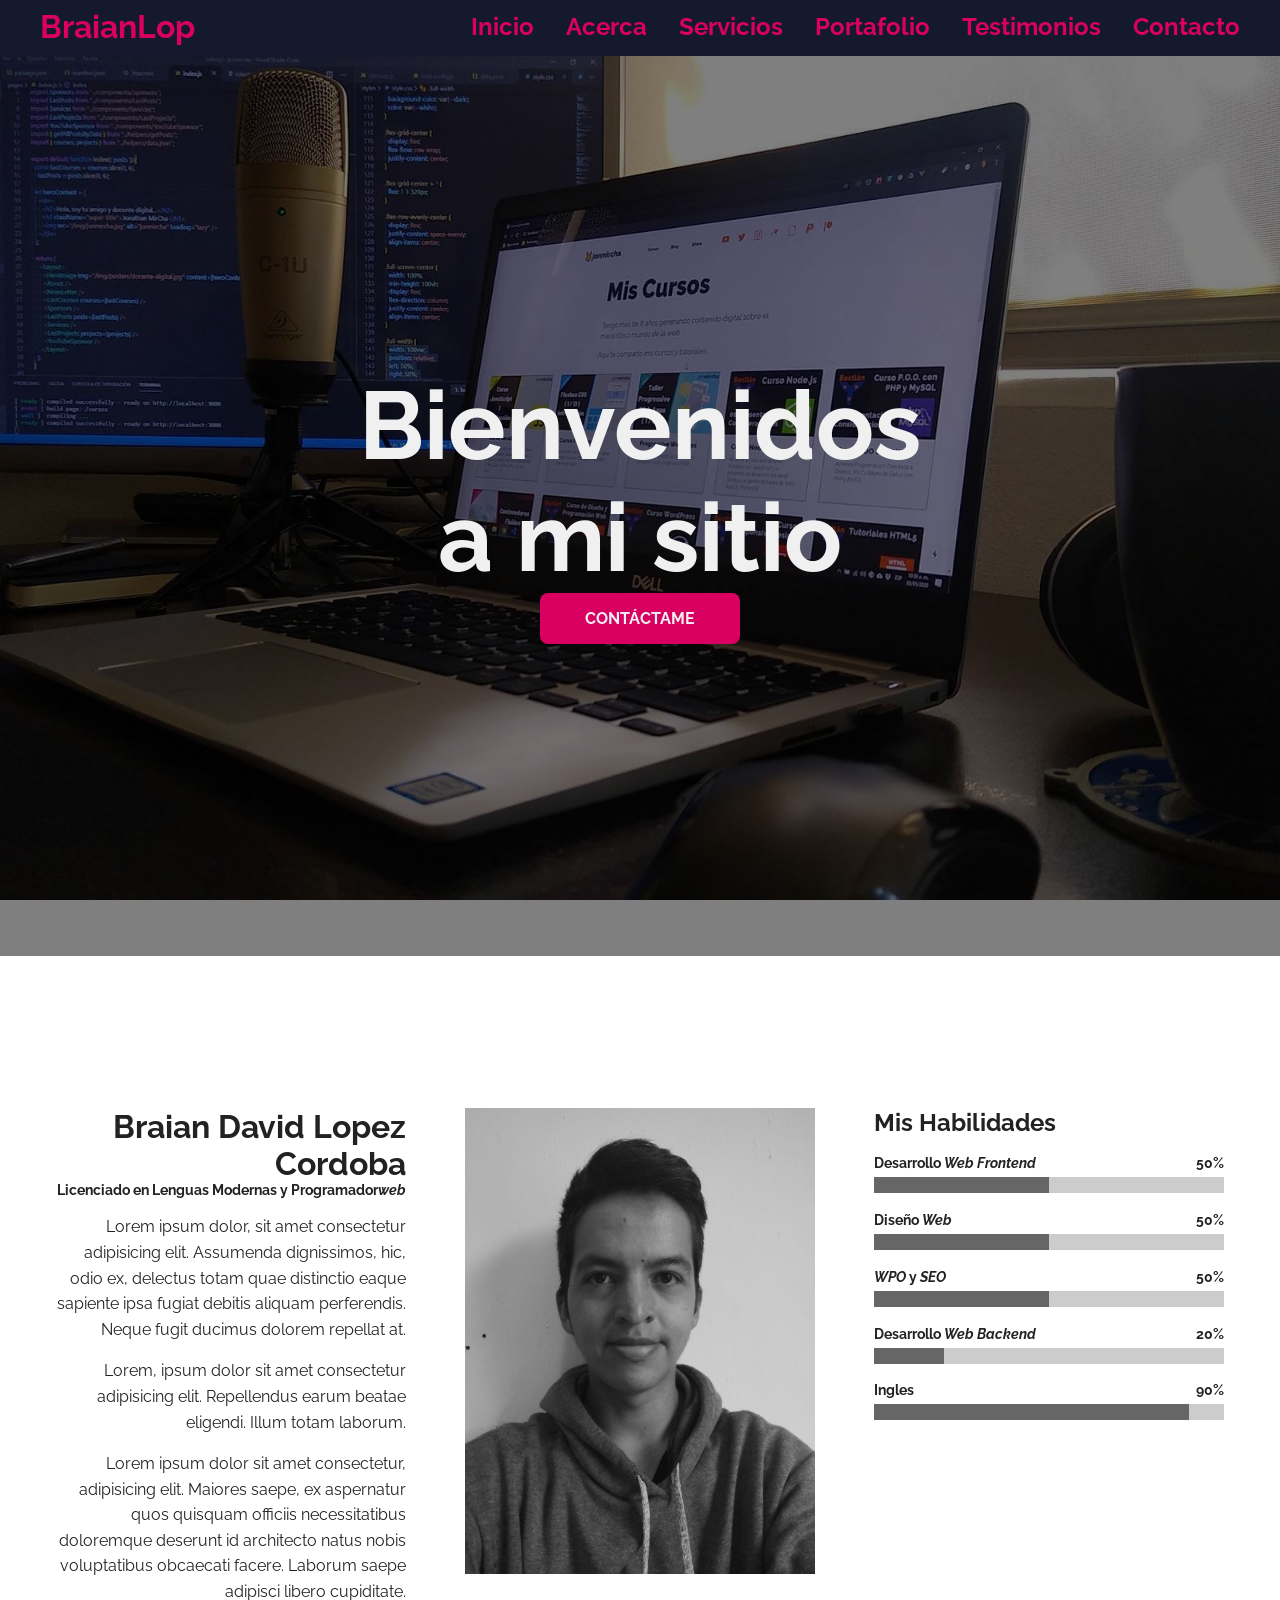
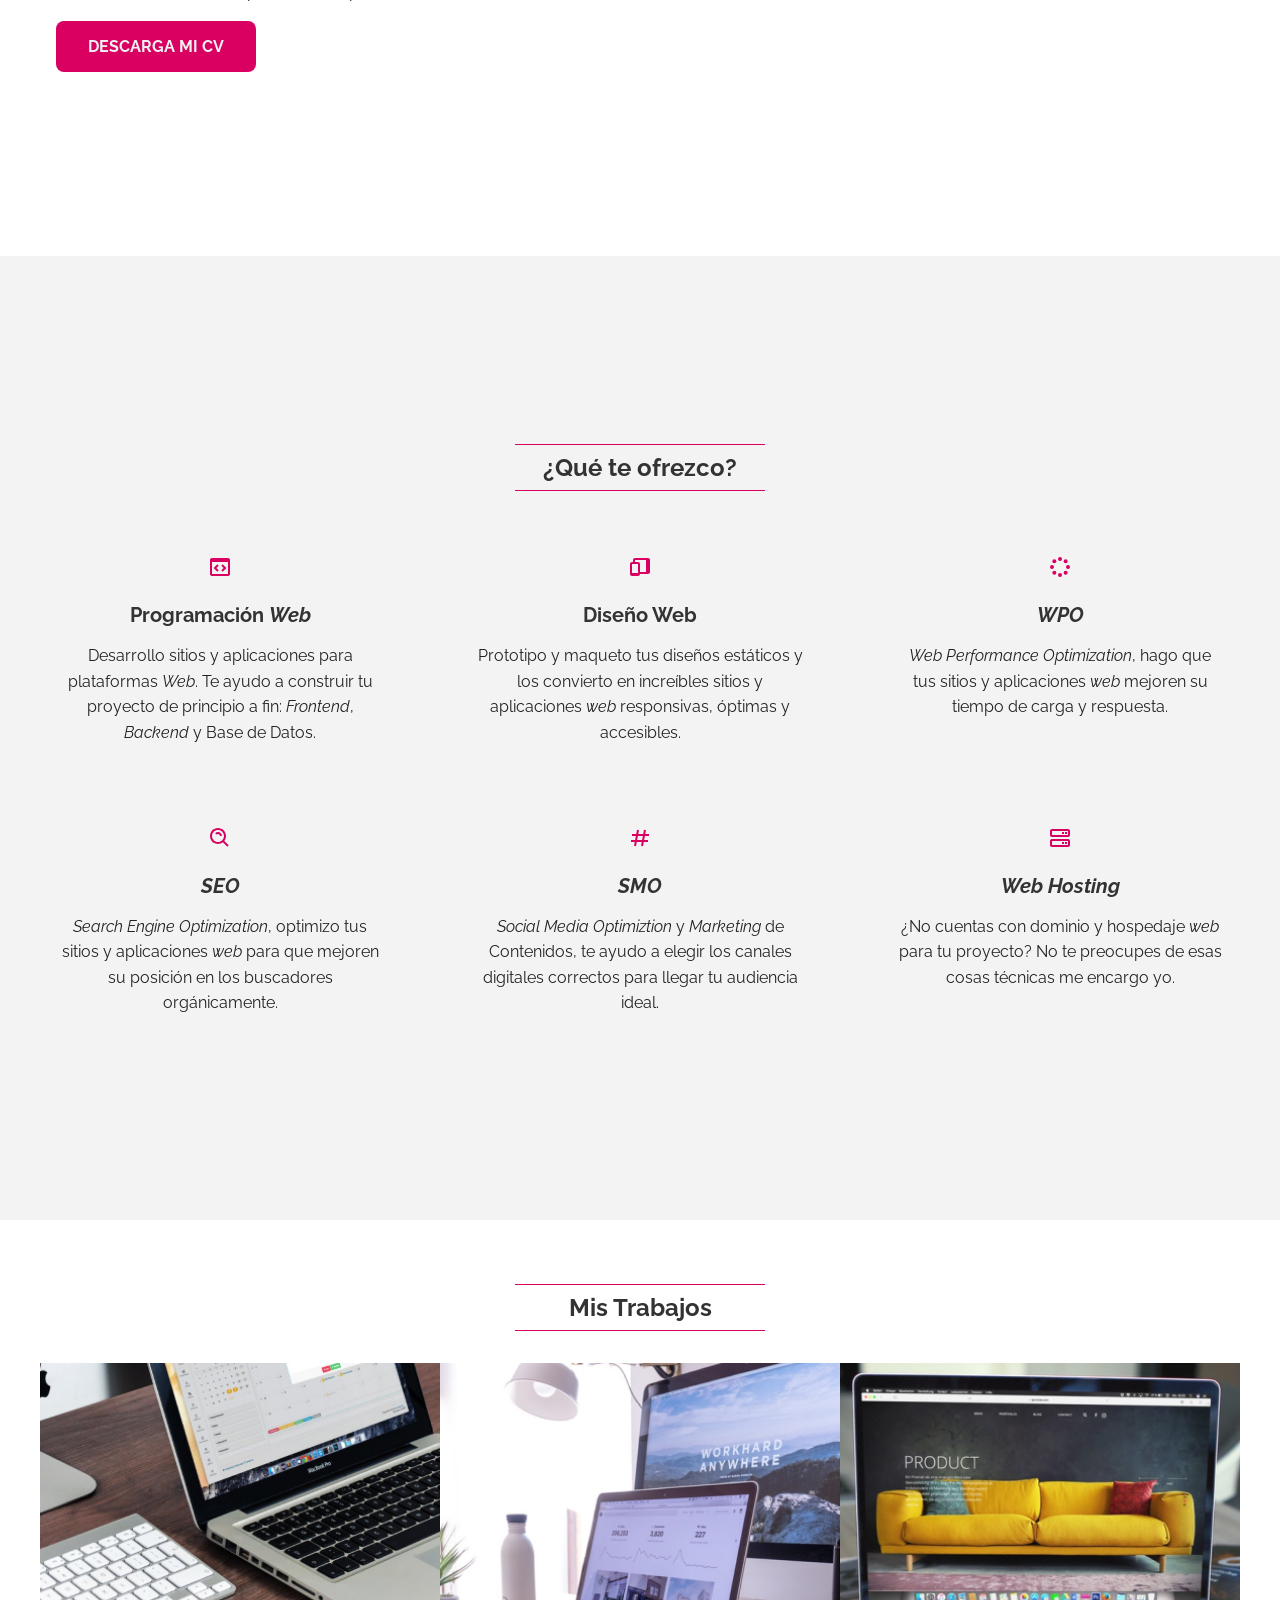
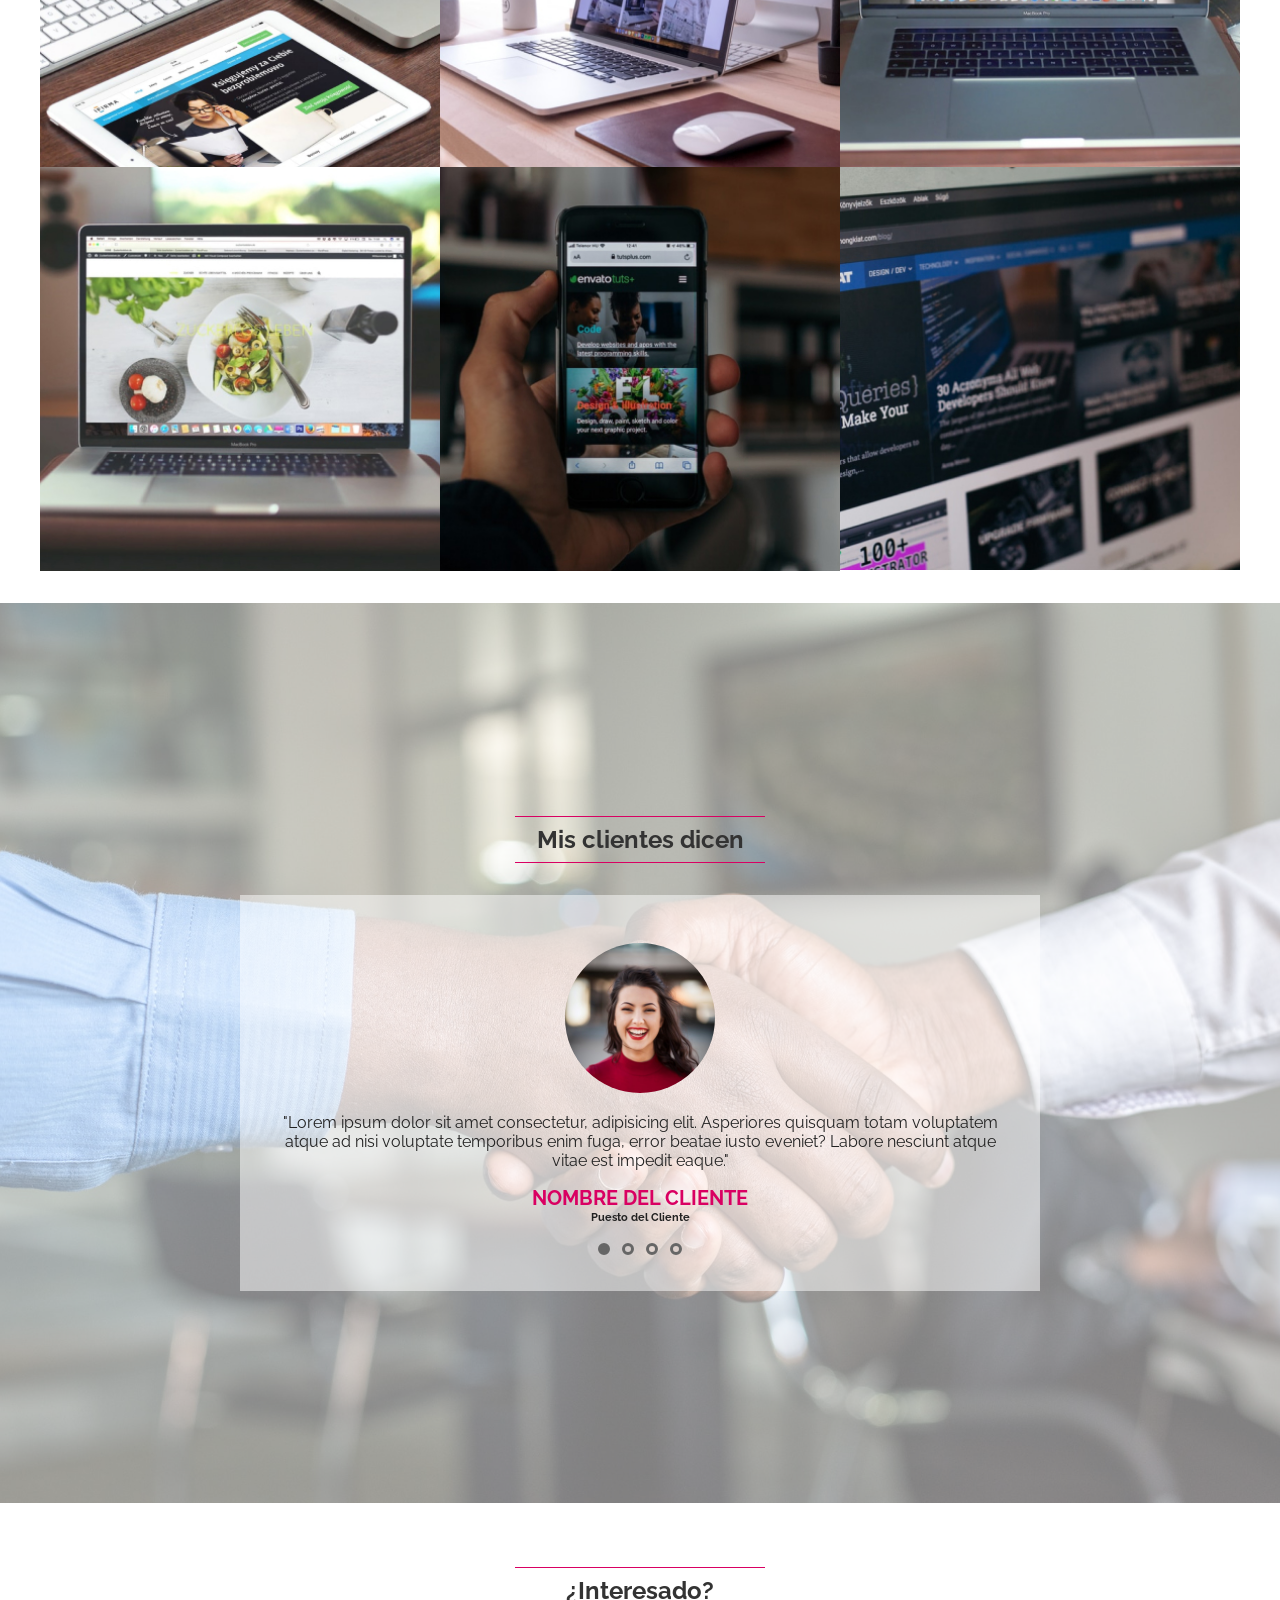
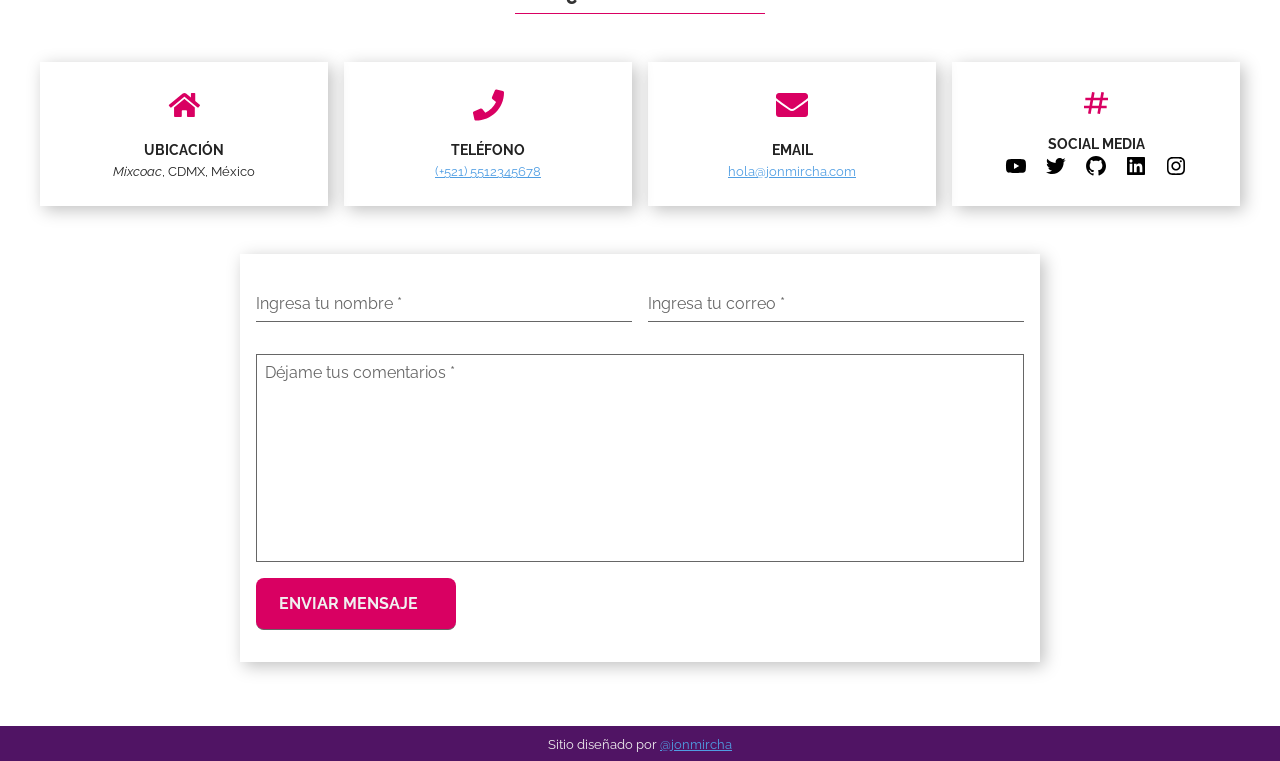
<file: taller-maquetacion/index.html>
<!DOCTYPE html>
<html lang="es">
	<head>
		<meta charset="UTF-8" />
		<meta name="viewport" content="width=device-width, initial-scale=1.0" />
		<link rel="preconnect" href="https://fonts.gstatic.com" />
		<link
			href="https://fonts.googleapis.com/css2?family=Raleway:wght@400;700&display=swap"
			rel="stylesheet" />
		<link rel="stylesheet" href="./style/styles.css" />

		<!-- meta tags -->
		<!-- son para que al compartir el link de la pagina en alguna red social, le pre-visualizacion tenga la informacion correcta -->
		<title>Portafolio CV - Braian Lopez</title> <!-- Titulo que estara en la previsualizacion. cada archivo html debe tener su propio titulo -->
		<meta name="description" content="Hola, bienvenido a mi portafolio profesional. Soy Braian Lopez y soy Tecnico en Programacion para analisis de datos y desarrolador web." /> <!-- Descripcion sobre la pagina que estara en la previsualizacion. cada archivo html debe tener su propia descripcion --> 
		<link rel="favicon" href="https://polariz625.github.io/yt-taller-maquetacion/taller-maquetacion/assets/favicon.png"> <!-- icono que estara en el browser al entrar a la pagina web. la ruta de este icono debe ser relativa (no en el computador sino en la web) -->
		<link rel="apple-touch-icon" href="https://polariz625.github.io/yt-taller-maquetacion/taller-maquetacion/assets/favicon.png"> <!-- mismo favicon -->
		<meta name="theme-color" content="#d90062"> <!-- color de la barra de navegacion solo en dispositivos moviles -->

		<!-- el atributo "name" es solo para las tarjetas de twitter -->
		<meta name="twitter:card" content="summary">
		<meta name="twitter:title" content="Portafolio CV - Braian Lopez">
		<meta name="twitter:image" content="polariz625.github.io/yt-taller-maquetacion/taller-maquetacion/assets/hero-image-home.jpg"> <!-- igual que con el favicon, esta ruta debe ser relativa -->
		<meta name="twitter:url" content="https://polariz625.github.io/yt-taller-maquetacion/taller-maquetacion/"> <!-- url original de la pagina. cada archivo html debe tener su propia url. -->
		<meta name="twitter:description" content="Hola, bienvenido a mi portafolio profesional. Soy Braian Lopez y soy Tecnico en Programacion para analisis de datos y desarrolador web."> 

		<!-- el atributo "property" es solo para el resto de redes sociales -->
		<meta property="og:type" content="website">
		<meta property="og:title" content="Portafolio CV - Braian Lopez">
		<meta property="og:image" content="https://polariz625.github.io/yt-taller-maquetacion/taller-maquetacion/assets/hero-image-home.jpg">
		<meta property="og:url" content="https://polariz625.github.io/yt-taller-maquetacion/taller-maquetacion/">
		<meta property="og:description" content="Hola, bienvenido a mi portafolio profesional. Soy Braian Lopez y soy Tecnico en Programacion para analisis de datos y desarrolador web.">

		<link rel="canonical" href="https://polariz625.github.io/yt-taller-maquetacion/taller-maquetacion/"> <!-- url original de la pagina. cada archivo html debe tener su propia url. -->

	</head>

	<body>
		<header class="header">
			<section class="container">
				<div class="logo">
					<a href="index.html">BraianLop</a>
				</div>
				<button class="menu-btn">
					<svg
						xmlns="http://www.w3.org/2000/svg"
						width="24"
						height="24"
						viewBox="0 0 24 24">
						<path d="M4 6H20V8H4zM4 11H20V13H4zM4 16H20V18H4z" />
					</svg>
					<svg
						class="none"
						xmlns="http://www.w3.org/2000/svg"
						width="24"
						height="24"
						viewBox="0 0 24 24">
						<path
							d="M16.192 6.344L11.949 10.586 7.707 6.344 6.293 7.758 10.535 12 6.293 16.242 7.707 17.656 11.949 13.414 16.192 17.656 17.606 16.242 13.364 12 17.606 7.758z" />
					</svg>
				</button>
				<nav class="menu">
					<a href="#inicio">Inicio</a>
					<a href="#acerca">Acerca</a>
					<a href="#servicios">Servicios</a>
					<a href="#portafolio">Portafolio</a>
					<a href="#testimonios">Testimonios</a>
					<a href="#contacto">Contacto</a>
				</nav>
			</section>
		</header>
		<section id="inicio" class="home">
			<article
				class="hero-image"
				style="
					--hero-image: url('../assets/hero-image-home.jpg');
					--attachment: fixed;
				">
				<aside
					class="hero-image-opacity"
					style="--hero-opacity-color: var(--black-alpha-color)">
					<div class="hero-image-content">
						<h2
							class="hero-image-title"
							style="--hero-text-color: var(--white-color)">
							Bienvenidos<br />a mi sitio
						</h2>
						<a href="#contacto" class="btn">CONTÁCTAME</a>
					</div>
				</aside>
			</article>
		</section>
		<section id="acerca" class="about section container full-lg-screen">
			<article class="text-lg-right">
				<aside class="text-center text-lg-right">
					<h1>Braian David Lopez Cordoba</h1>
					<h5>Licenciado en Lenguas Modernas y Programador<i>web</i></h5>
				</aside>
				<p>
					Lorem ipsum dolor, sit amet consectetur adipisicing elit. Assumenda
					dignissimos, hic, odio ex, delectus totam quae distinctio eaque
					sapiente ipsa fugiat debitis aliquam perferendis. Neque fugit ducimus
					dolorem repellat at.
				</p>
				<p>
					Lorem, ipsum dolor sit amet consectetur adipisicing elit. Repellendus
					earum beatae eligendi. Illum totam laborum.
				</p>
				<p>
					Lorem ipsum dolor sit amet consectetur, adipisicing elit. Maiores
					saepe, ex aspernatur quos quisquam officiis necessitatibus doloremque
					deserunt id architecto natus nobis voluptatibus obcaecati facere.
					Laborum saepe adipisci libero cupiditate.
				</p>
				<div class="text-center text-lg-left">
					<a
						class="btn"
						href="./assets/HOJA DE VIDA222.pdf"
						target="_blank"
						rel="noopener"
						>DESCARGA MI CV</a
					>
				</div>
			</article>
			<article>
				<img
					class="gray-scale"
					src="./assets/foto-perfil.jpeg"
					alt="imagen foto de perfil Braian Lopez" />
			</article>
			<article>
				<h2 class="text-center text-lg-left">Mis Habilidades</h2>
				<div class="progress">
					<p>
						<b>Desarrollo <i>Web Frontend</i></b>
						<b>50%</b>
					</p>
					<progress value="50" min="0" max="100"></progress>
				</div>
				<div class="progress">
					<p>
						<b>Diseño <i>Web</i></b>
						<b>50%</b>
					</p>
					<progress value="50" min="0" max="100"></progress>
				</div>
				<div class="progress">
					<p>
						<b><i>WPO</i> y <i>SEO</i></b>
						<b>50%</b>
					</p>
					<progress value="50" min="0" max="100"></progress>
				</div>
				<div class="progress">
					<p>
						<b>Desarrollo <i>Web Backend</i></b>
						<b>20%</b>
					</p>
					<progress value="20" min="0" max="100"></progress>
				</div>
				<div class="progress">
					<p>
						<b>Ingles</b>
						<b>90%</b>
					</p>
					<progress value="90" min="0" max="100"></progress>
				</div>
			</article>
		</section>
		<section id="servicios" class="services section bg-gray-light">
			<div class="container full-lg-screen">
				<h2 class="section-title">¿Qué te ofrezco?</h2>
				<article class="service-card">
					<svg
						xmlns="http://www.w3.org/2000/svg"
						width="24"
						height="24"
						viewBox="0 0 24 24">
						<path
							d="M20,3H4C2.897,3,2,3.897,2,5v14c0,1.103,0.897,2,2,2h16c1.103,0,2-0.897,2-2V5C22,3.897,21.103,3,20,3z M4,19V7h16 l0.002,12H4z" />
						<path
							d="M9.293 9.293L5.586 13 9.293 16.707 10.707 15.293 8.414 13 10.707 10.707zM14.707 9.293L13.293 10.707 15.586 13 13.293 15.293 14.707 16.707 18.414 13z" />
					</svg>
					<h3>Programación <i>Web</i></h3>
					<p>
						Desarrollo sitios y aplicaciones para plataformas <i>Web</i>. Te
						ayudo a construir tu proyecto de principio a fin: <i>Frontend</i>,
						<i>Backend</i> y Base de Datos.
					</p>
				</article>
				<article class="service-card">
					<svg
						xmlns="http://www.w3.org/2000/svg"
						width="24"
						height="24"
						viewBox="0 0 24 24">
						<path
							d="M20,3H7C5.897,3,5,3.897,5,5v2H4C2.897,7,2,7.897,2,9v10c0,1.103,0.897,2,2,2h6c1.103,0,2-0.897,2-2h8c1.103,0,2-0.897,2-2 V5C22,3.897,21.103,3,20,3z M6,9h4l-0.003,9H4V9H6z M12,17V9c0-1.103-0.897-2-2-2H7V5h11v12H12z" />
					</svg>
					<h3>Diseño Web</h3>
					<p>
						Prototipo y maqueto tus diseños estáticos y los convierto en
						increíbles sitios y aplicaciones <i>web</i>
						responsivas, óptimas y accesibles.
					</p>
				</article>
				<article class="service-card">
					<svg
						xmlns="http://www.w3.org/2000/svg"
						width="24"
						height="24"
						viewBox="0 0 24 24">
						<circle cx="12" cy="20" r="2" />
						<circle cx="12" cy="4" r="2" />
						<circle cx="6.343" cy="17.657" r="2" />
						<circle cx="17.657" cy="6.343" r="2" />
						<circle cx="4" cy="12" r="2.001" />
						<circle cx="20" cy="12" r="2" />
						<circle cx="6.343" cy="6.344" r="2" />
						<circle cx="17.657" cy="17.658" r="2" />
					</svg>
					<h3><i>WPO</i></h3>
					<p>
						<i>Web Performance Optimization</i>, hago que tus sitios y
						aplicaciones <i>web</i> mejoren su tiempo de carga y respuesta.
					</p>
				</article>
				<article class="service-card">
					<svg
						xmlns="http://www.w3.org/2000/svg"
						width="24"
						height="24"
						viewBox="0 0 24 24">
						<path
							d="M10,18c1.846,0,3.543-0.635,4.897-1.688l4.396,4.396l1.414-1.414l-4.396-4.396C17.365,13.543,18,11.846,18,10 c0-4.411-3.589-8-8-8s-8,3.589-8,8S5.589,18,10,18z M10,4c3.309,0,6,2.691,6,6s-2.691,6-6,6s-6-2.691-6-6S6.691,4,10,4z" />
						<path
							d="M11.412,8.586C11.791,8.966,12,9.468,12,10h2c0-1.065-0.416-2.069-1.174-2.828c-1.514-1.512-4.139-1.512-5.652,0 l1.412,1.416C9.346,7.83,10.656,7.832,11.412,8.586z" />
					</svg>
					<h3><i>SEO</i></h3>
					<p>
						<i>Search Engine Optimization</i>, optimizo tus sitios y
						aplicaciones <i>web</i> para que mejoren su posición en los
						buscadores orgánicamente.
					</p>
				</article>
				<article class="service-card">
					<svg
						xmlns="http://www.w3.org/2000/svg"
						width="24"
						height="24"
						viewBox="0 0 24 24">
						<path
							d="M16.018,3.815L15.232,8h-4.966l0.716-3.815L9.018,3.815L8.232,8H4v2h3.857l-0.751,4H3v2h3.731l-0.714,3.805l1.965,0.369 L8.766,16h4.966l-0.714,3.805l1.965,0.369L15.766,16H20v-2h-3.859l0.751-4H21V8h-3.733l0.716-3.815L16.018,3.815z M14.106,14H9.141 l0.751-4h4.966L14.106,14z" />
					</svg>
					<h3><i>SMO</i></h3>
					<p>
						<i>Social Media Optimiztion</i> y <i>Marketing</i> de Contenidos, te
						ayudo a elegir los canales digitales correctos para llegar tu
						audiencia ideal.
					</p>
				</article>
				<article class="service-card">
					<svg
						xmlns="http://www.w3.org/2000/svg"
						width="24"
						height="24"
						viewBox="0 0 24 24">
						<path
							fill="none"
							d="M4 15v4h16.002L20 15H4zM16 18h-2v-2h2V18zM19 18h-2v-2h2V18zM4 5v4h16.002L20 5H4zM16 8h-2V6h2V8zM19 8h-2V6h2V8z" />
						<path
							d="M20 3H4C2.897 3 2 3.897 2 5v4c0 1.103.897 2 2 2h16c1.103 0 2-.897 2-2V5C22 3.897 21.103 3 20 3zM4 9V5h16l.002 4H4zM20 13H4c-1.103 0-2 .897-2 2v4c0 1.103.897 2 2 2h16c1.103 0 2-.897 2-2v-4C22 13.897 21.103 13 20 13zM4 19v-4h16l.002 4H4z" />
						<path
							d="M17 6H19V8H17zM14 6H16V8H14zM17 16H19V18H17zM14 16H16V18H14z" />
					</svg>
					<h3><i>Web Hosting</i></h3>
					<p>
						¿No cuentas con dominio y hospedaje <i>web</i> para tu proyecto? No
						te preocupes de esas cosas técnicas me encargo yo.
					</p>
				</article>
			</div>
		</section>
		<section id="portafolio" class="portfolio section">
			<div class="container">
				<h2 class="section-title">Mis Trabajos</h2>
				<a href="#trabajo-1" class="portfolio-card">
					<img src="assets/portfolio-1.jpg" alt="Trabajo 1" />
					<aside class="portfolio-card-info">
						<div>
							<h3>Proyecto 1</h3>
							<p>
								Lorem ipsum dolor sit amet consectetur adipisicing elit. Sunt
								quibusdam modi dolore, ab unde labore totam repudiandae omnis
								quam nesciunt eveniet, sequi ipsam ad culpa voluptatibus
								delectus ex voluptas provident?
							</p>
						</div>
					</aside>
				</a>
				<a href="#trabajo-2" class="portfolio-card">
					<img src="assets/portfolio-2.jpg" alt="Trabajo 2" />
					<aside class="portfolio-card-info">
						<div>
							<h3>Proyecto 2</h3>
							<p>
								Lorem ipsum dolor sit amet consectetur adipisicing elit.
								Accusantium deserunt repellat quod cupiditate fugiat impedit vel
								mollitia eligendi, cumque ipsum nemo repellendus vero asperiores
								earum non similique numquam recusandae totam?
							</p>
						</div>
					</aside>
				</a>
				<a href="#trabajo-3" class="portfolio-card">
					<img src="assets/portfolio-3.jpg" alt="Trabajo 3" />
					<aside class="portfolio-card-info">
						<div>
							<h3>Proyecto 3</h3>
							<p>
								Lorem ipsum dolor sit amet consectetur adipisicing elit.
								Accusantium deserunt repellat quod cupiditate fugiat impedit vel
								mollitia eligendi, cumque ipsum nemo repellendus vero asperiores
								earum non similique numquam recusandae totam?
							</p>
						</div>
					</aside>
				</a>
				<a href="#trabajo-4" class="portfolio-card">
					<img src="assets/portfolio-4.jpg" alt="Trabajo 4" />
					<aside class="portfolio-card-info">
						<div>
							<h3>Proyecto 4</h3>
							<p>
								Lorem ipsum dolor sit amet consectetur adipisicing elit.
								Accusantium deserunt repellat quod cupiditate fugiat impedit vel
								mollitia eligendi, cumque ipsum nemo repellendus vero asperiores
								earum non similique numquam recusandae totam?
							</p>
						</div>
					</aside>
				</a>
				<a href="#trabajo-5" class="portfolio-card">
					<img src="assets/portfolio-5.jpg" alt="Trabajo 5" />
					<aside class="portfolio-card-info">
						<div>
							<h3>Proyecto 5</h3>
							<p>
								Lorem ipsum dolor sit amet consectetur adipisicing elit.
								Accusantium deserunt repellat quod cupiditate fugiat impedit vel
								mollitia eligendi, cumque ipsum nemo repellendus vero asperiores
								earum non similique numquam recusandae totam?
							</p>
						</div>
					</aside>
				</a>
				<a href="#trabajo-6" class="portfolio-card">
					<img src="assets/portfolio-6.jpg" alt="Trabajo 6" />
					<aside class="portfolio-card-info">
						<div>
							<h3>Proyecto 6</h3>
							<p>
								Lorem ipsum dolor sit amet consectetur adipisicing elit.
								Accusantium deserunt repellat quod cupiditate fugiat impedit vel
								mollitia eligendi, cumque ipsum nemo repellendus vero asperiores
								earum non similique numquam recusandae totam?
							</p>
						</div>
					</aside>
				</a>
			</div>
		</section>
		<article class="modal" id="trabajo-1">
			<div class="modal-content">
				<a href="#cerrar" class="modal-close">
					<svg
						xmlns="http://www.w3.org/2000/svg"
						width="24"
						height="24"
						viewBox="0 0 24 24">
						<path
							d="M12,2C6.486,2,2,6.486,2,12s4.486,10,10,10s10-4.486,10-10S17.514,2,12,2z M16.207,14.793l-1.414,1.414L12,13.414 l-2.793,2.793l-1.414-1.414L10.586,12L7.793,9.207l1.414-1.414L12,10.586l2.793-2.793l1.414,1.414L13.414,12L16.207,14.793z" />
					</svg>
				</a>
				<article class="portfolio-modal">
					<img src="assets/portfolio-1.jpg" alt="Trabajo 1" />
					<div class="portfolio-info">
						<h3>NOMBRE DEL PROYECTO 1</h3>
						<p>
							Lorem ipsum dolor sit amet consectetur adipisicing elit. Laborum
							aliquid delectus ea alias. Deserunt sunt inventore quos nulla
							rerum sit, recusandae unde temporibus ut cupiditate officiis, sint
							ea nam earum!
						</p>
						<aside class="portfolio-details">
							<small><b>CLIENTE:</b></small>
							<small>Nombre del Cliente</small>
							<small><b>FECHA:</b></small>
							<small>24/12/2020</small>
							<small><b>TIPO:</b></small>
							<small>Tipo de Proyecto</small>
							<small><b>ENLACE:</b></small>
							<small
								><a href="https://proyecto.com" target="_blank" rel="noopener"
									>https://proyecto.com</a
								></small
							>
						</aside>
					</div>
				</article>
			</div>
		</article>
		<article class="modal" id="trabajo-2">
			<div class="modal-content">
				<a href="#cerrar" class="modal-close">
					<svg
						xmlns="http://www.w3.org/2000/svg"
						width="24"
						height="24"
						viewBox="0 0 24 24">
						<path
							d="M12,2C6.486,2,2,6.486,2,12s4.486,10,10,10s10-4.486,10-10S17.514,2,12,2z M16.207,14.793l-1.414,1.414L12,13.414 l-2.793,2.793l-1.414-1.414L10.586,12L7.793,9.207l1.414-1.414L12,10.586l2.793-2.793l1.414,1.414L13.414,12L16.207,14.793z" />
					</svg>
				</a>
				<article class="portfolio-modal">
					<img src="assets/portfolio-2.jpg" alt="Trabajo 2" />
					<div class="portfolio-info">
						<h3>NOMBRE DEL PROYECTO 2</h3>
						<p>
							Lorem ipsum dolor sit amet consectetur adipisicing elit. Laborum
							aliquid delectus ea alias. Deserunt sunt inventore quos nulla
							rerum sit, recusandae unde temporibus ut cupiditate officiis, sint
							ea nam earum!
						</p>
						<aside class="portfolio-details">
							<small><b>CLIENTE:</b></small>
							<small>Nombre del Cliente</small>
							<small><b>FECHA:</b></small>
							<small>24/12/2020</small>
							<small><b>TIPO:</b></small>
							<small>Tipo de Proyecto</small>
							<small><b>ENLACE:</b></small>
							<small
								><a href="https://proyecto.com" target="_blank" rel="noopener"
									>https://proyecto.com</a
								></small
							>
						</aside>
					</div>
				</article>
			</div>
		</article>
		<article class="modal" id="trabajo-3">
			<div class="modal-content">
				<a href="#cerrar" class="modal-close">
					<svg
						xmlns="http://www.w3.org/2000/svg"
						width="24"
						height="24"
						viewBox="0 0 24 24">
						<path
							d="M12,2C6.486,2,2,6.486,2,12s4.486,10,10,10s10-4.486,10-10S17.514,2,12,2z M16.207,14.793l-1.414,1.414L12,13.414 l-2.793,2.793l-1.414-1.414L10.586,12L7.793,9.207l1.414-1.414L12,10.586l2.793-2.793l1.414,1.414L13.414,12L16.207,14.793z" />
					</svg>
				</a>
				<article class="portfolio-modal">
					<img src="assets/portfolio-3.jpg" alt="Trabajo 3" />
					<div class="portfolio-info">
						<h3>NOMBRE DEL PROYECTO 3</h3>
						<p>
							Lorem ipsum dolor sit amet consectetur adipisicing elit. Laborum
							aliquid delectus ea alias. Deserunt sunt inventore quos nulla
							rerum sit, recusandae unde temporibus ut cupiditate officiis, sint
							ea nam earum!
						</p>
						<aside class="portfolio-details">
							<small><b>CLIENTE:</b></small>
							<small>Nombre del Cliente</small>
							<small><b>FECHA:</b></small>
							<small>24/12/2020</small>
							<small><b>TIPO:</b></small>
							<small>Tipo de Proyecto</small>
							<small><b>ENLACE:</b></small>
							<small
								><a href="https://proyecto.com" target="_blank" rel="noopener"
									>https://proyecto.com</a
								></small
							>
						</aside>
					</div>
				</article>
			</div>
		</article>
		<article class="modal" id="trabajo-4">
			<div class="modal-content">
				<a href="#cerrar" class="modal-close">
					<svg
						xmlns="http://www.w3.org/2000/svg"
						width="24"
						height="24"
						viewBox="0 0 24 24">
						<path
							d="M12,2C6.486,2,2,6.486,2,12s4.486,10,10,10s10-4.486,10-10S17.514,2,12,2z M16.207,14.793l-1.414,1.414L12,13.414 l-2.793,2.793l-1.414-1.414L10.586,12L7.793,9.207l1.414-1.414L12,10.586l2.793-2.793l1.414,1.414L13.414,12L16.207,14.793z" />
					</svg>
				</a>
				<article class="portfolio-modal">
					<img src="assets/portfolio-4.jpg" alt="Trabajo 4" />
					<div class="portfolio-info">
						<h3>NOMBRE DEL PROYECTO 4</h3>
						<p>
							Lorem ipsum dolor sit amet consectetur adipisicing elit. Laborum
							aliquid delectus ea alias. Deserunt sunt inventore quos nulla
							rerum sit, recusandae unde temporibus ut cupiditate officiis, sint
							ea nam earum!
						</p>
						<aside class="portfolio-details">
							<small><b>CLIENTE:</b></small>
							<small>Nombre del Cliente</small>
							<small><b>FECHA:</b></small>
							<small>24/12/2020</small>
							<small><b>TIPO:</b></small>
							<small>Tipo de Proyecto</small>
							<small><b>ENLACE:</b></small>
							<small
								><a href="https://proyecto.com" target="_blank" rel="noopener"
									>https://proyecto.com</a
								></small
							>
						</aside>
					</div>
				</article>
			</div>
		</article>
		<article class="modal" id="trabajo-5">
			<div class="modal-content">
				<a href="#cerrar" class="modal-close">
					<svg
						xmlns="http://www.w3.org/2000/svg"
						width="24"
						height="24"
						viewBox="0 0 24 24">
						<path
							d="M12,2C6.486,2,2,6.486,2,12s4.486,10,10,10s10-4.486,10-10S17.514,2,12,2z M16.207,14.793l-1.414,1.414L12,13.414 l-2.793,2.793l-1.414-1.414L10.586,12L7.793,9.207l1.414-1.414L12,10.586l2.793-2.793l1.414,1.414L13.414,12L16.207,14.793z" />
					</svg>
				</a>
				<article class="portfolio-modal">
					<img src="assets/portfolio-5.jpg" alt="Trabajo 5" />
					<div class="portfolio-info">
						<h3>NOMBRE DEL PROYECTO 5</h3>
						<p>
							Lorem ipsum dolor sit amet consectetur adipisicing elit. Laborum
							aliquid delectus ea alias. Deserunt sunt inventore quos nulla
							rerum sit, recusandae unde temporibus ut cupiditate officiis, sint
							ea nam earum!
						</p>
						<aside class="portfolio-details">
							<small><b>CLIENTE:</b></small>
							<small>Nombre del Cliente</small>
							<small><b>FECHA:</b></small>
							<small>24/12/2020</small>
							<small><b>TIPO:</b></small>
							<small>Tipo de Proyecto</small>
							<small><b>ENLACE:</b></small>
							<small
								><a href="https://proyecto.com" target="_blank" rel="noopener"
									>https://proyecto.com</a
								></small
							>
						</aside>
					</div>
				</article>
			</div>
		</article>
		<article class="modal" id="trabajo-6">
			<div class="modal-content">
				<a href="#cerrar" class="modal-close">
					<svg
						xmlns="http://www.w3.org/2000/svg"
						width="24"
						height="24"
						viewBox="0 0 24 24">
						<path
							d="M12,2C6.486,2,2,6.486,2,12s4.486,10,10,10s10-4.486,10-10S17.514,2,12,2z M16.207,14.793l-1.414,1.414L12,13.414 l-2.793,2.793l-1.414-1.414L10.586,12L7.793,9.207l1.414-1.414L12,10.586l2.793-2.793l1.414,1.414L13.414,12L16.207,14.793z" />
					</svg>
				</a>
				<article class="portfolio-modal">
					<img src="assets/portfolio-6.jpg" alt="Trabajo 6" />
					<div class="portfolio-info">
						<h3>NOMBRE DEL PROYECTO 6</h3>
						<p>
							Lorem ipsum dolor sit amet consectetur adipisicing elit. Laborum
							aliquid delectus ea alias. Deserunt sunt inventore quos nulla
							rerum sit, recusandae unde temporibus ut cupiditate officiis, sint
							ea nam earum!
						</p>
						<aside class="portfolio-details">
							<small><b>CLIENTE:</b></small>
							<small>Nombre del Cliente</small>
							<small><b>FECHA:</b></small>
							<small>24/12/2020</small>
							<small><b>TIPO:</b></small>
							<small>Tipo de Proyecto</small>
							<small><b>ENLACE:</b></small>
							<small
								><a href="https://proyecto.com" target="_blank" rel="noopener"
									>https://proyecto.com</a
								></small
							>
						</aside>
					</div>
				</article>
			</div>
		</article>
		<section id="testimonios" class="testimonials">
			<article
				class="hero-image"
				style="
					--hero-image: url('../assets/hero-image-customers.jpg');
					--attachment: scroll;
				">
				<aside
					class="hero-image-opacity"
					style="--hero-opacity-color: var(--white-alpha-color)">
					<div class="hero-image-content">
						<div class="container">
							<h2 class="section-title">Mis clientes dicen</h2>
							<article
								class="carousel"
								style="--carousel-bg-color: var(--white-alpha-color)">
								<input type="radio" name="slides" id="slide-1" checked />
								<input type="radio" name="slides" id="slide-2" />
								<input type="radio" name="slides" id="slide-3" />
								<input type="radio" name="slides" id="slide-4" />
								<ul class="slides">
									<li class="slide">
										<img
											class="avatar"
											src="assets/customer-1.jpg"
											alt="Cliente 1" />
										<blockquote>
											"Lorem ipsum dolor sit amet consectetur, adipisicing elit.
											Asperiores quisquam totam voluptatem atque ad nisi
											voluptate temporibus enim fuga, error beatae iusto
											eveniet? Labore nesciunt atque vitae est impedit eaque."
										</blockquote>
										<h3 class="text-first-color">NOMBRE DEL CLIENTE</h3>
										<h6>Puesto del Cliente</h6>
									</li>
									<li class="slide">
										<img
											class="avatar"
											src="assets/customer-2.jpg"
											alt="Cliente 2" />
										<blockquote>
											"Lorem ipsum dolor sit amet consectetur, adipisicing elit.
											Asperiores quisquam totam voluptatem atque ad nisi
											voluptate temporibus enim fuga, error beatae iusto
											eveniet? Labore nesciunt atque vitae est impedit eaque."
										</blockquote>
										<h3 class="text-first-color">NOMBRE DEL CLIENTE</h3>
										<h6>Puesto del Cliente</h6>
									</li>
									<li class="slide">
										<img
											class="avatar"
											src="assets/customer-1.jpg"
											alt="Cliente 1" />
										<blockquote>
											"Lorem ipsum dolor sit amet consectetur, adipisicing elit.
											Asperiores quisquam totam voluptatem atque ad nisi
											voluptate temporibus enim fuga, error beatae iusto
											eveniet? Labore nesciunt atque vitae est impedit eaque."
										</blockquote>
										<h3 class="text-first-color">NOMBRE DEL CLIENTE</h3>
										<h6>Puesto del Cliente</h6>
									</li>
									<li class="slide">
										<img
											class="avatar"
											src="assets/customer-2.jpg"
											alt="Cliente 2" />
										<blockquote>
											"Lorem ipsum dolor sit amet consectetur, adipisicing elit.
											Asperiores quisquam totam voluptatem atque ad nisi
											voluptate temporibus enim fuga, error beatae iusto
											eveniet? Labore nesciunt atque vitae est impedit eaque."
										</blockquote>
										<h3 class="text-first-color">NOMBRE DEL CLIENTE</h3>
										<h6>Puesto del Cliente</h6>
									</li>
								</ul>
								<aside class="slides-nav">
									<label for="slide-1" id="dot-1"></label>
									<label for="slide-2" id="dot-2"></label>
									<label for="slide-3" id="dot-3"></label>
									<label for="slide-4" id="dot-4"></label>
								</aside>
							</article>
						</div>
					</div>
				</aside>
			</article>
		</section>
		<section id="contacto" class="contact section">
			<div class="container">
				<h2 class="section-title">¿Interesado?</h2>
				<article class="contact-cards">
					<aside class="contact-card box-shadow-1">
						<svg
							width="37"
							height="28"
							viewBox="0 0 37 28"
							fill="none"
							xmlns="http://www.w3.org/2000/svg">
							<path
								d="M18.5 7.3125L7 16.8125V27C7 27.5625 7.4375 28 8 28H15C15.5 28 15.9375 27.5625 15.9375 27V21C15.9375 20.5 16.4375 20 16.9375 20H20.9375C21.5 20 21.9375 20.5 21.9375 21V27C21.9375 27.5625 22.4375 28 22.9375 28H30C30.5 28 31 27.5625 31 27V16.75L19.4375 7.3125C19.3125 7.1875 19.125 7.125 19 7.125C18.8125 7.125 18.625 7.1875 18.5 7.3125ZM36.6875 13.75L31.5 9.4375V0.8125C31.5 0.375 31.125 0.0625 30.75 0.0625H27.25C26.8125 0.0625 26.5 0.375 26.5 0.8125V5.3125L20.875 0.6875C20.375 0.3125 19.6875 0.0625 19 0.0625C18.25 0.0625 17.5625 0.3125 17.0625 0.6875L1.25 13.75C1.0625 13.875 0.9375 14.125 0.9375 14.3125C0.9375 14.5 1.0625 14.6875 1.125 14.8125L2.75 16.75C2.875 16.9375 3.0625 17 3.3125 17C3.5 17 3.6875 16.9375 3.8125 16.8125L18.5 4.75C18.625 4.625 18.8125 4.5625 19 4.5625C19.125 4.5625 19.3125 4.625 19.4375 4.75L34.125 16.8125C34.25 16.9375 34.4375 17 34.625 17C34.875 17 35.0625 16.9375 35.1875 16.75L36.8125 14.8125C36.9375 14.6875 37 14.5 37 14.3125C37 14.125 36.875 13.875 36.6875 13.75Z"
								fill="#D90062" />
						</svg>
						<h5>UBICACIÓN</h5>
						<small><i>Mixcoac</i>, CDMX, México</small>
					</aside>
					<aside class="contact-card box-shadow-1">
						<svg
							width="33"
							height="32"
							viewBox="0 0 33 32"
							fill="none"
							xmlns="http://www.w3.org/2000/svg">
							<path
								d="M31.8125 1.5625L25.3125 0.0625C24.625 -0.125 23.875 0.25 23.5625 0.9375L20.5625 7.9375C20.3125 8.5625 20.5 9.25 21 9.6875L24.8125 12.8125C22.5625 17.5625 18.625 21.5625 13.75 23.875L10.625 20.0625C10.1875 19.5625 9.5 19.375 8.875 19.625L1.875 22.625C1.1875 22.9375 0.875 23.6875 1 24.375L2.5 30.875C2.6875 31.5625 3.25 32 4 32C20 32 33 19.0625 33 3C33 2.3125 32.5 1.75 31.8125 1.5625Z"
								fill="#D90062" />
						</svg>
						<h5>TELÉFONO</h5>
						<small><a href="tel:5512345678">(+521) 5512345678</a></small>
					</aside>
					<aside class="contact-card box-shadow-1">
						<svg
							width="32"
							height="24"
							viewBox="0 0 32 24"
							fill="none"
							xmlns="http://www.w3.org/2000/svg">
							<path
								d="M31.375 7.9375C29.9375 9.0625 28.125 10.4375 21.75 15.0625C20.5 16 18.1875 18.0625 16 18.0625C13.75 18.0625 11.5 16 10.1875 15.0625C3.8125 10.4375 2 9.0625 0.5625 7.9375C0.3125 7.75 0 7.9375 0 8.25V21C0 22.6875 1.3125 24 3 24H29C30.625 24 32 22.6875 32 21V8.25C32 7.9375 31.625 7.75 31.375 7.9375ZM16 16C17.4375 16.0625 19.5 14.1875 20.5625 13.4375C28.875 7.4375 29.5 6.875 31.375 5.375C31.75 5.125 32 4.6875 32 4.1875V3C32 1.375 30.625 0 29 0H3C1.3125 0 0 1.375 0 3V4.1875C0 4.6875 0.1875 5.125 0.5625 5.375C2.4375 6.875 3.0625 7.4375 11.375 13.4375C12.4375 14.1875 14.5 16.0625 16 16Z"
								fill="#D90062" />
						</svg>
						<h5>EMAIL</h5>
						<small
							><a href="mailto:hola@jonmircha.com">hola@jonmircha.com</a></small
						>
					</aside>
					<aside class="contact-card box-shadow-1">
						<svg
							xmlns="http://www.w3.org/2000/svg"
							width="24"
							height="24"
							viewBox="0 0 24 24">
							<path
								d="M16.018,3.815L15.232,8h-4.966l0.716-3.815L9.018,3.815L8.232,8H4v2h3.857l-0.751,4H3v2h3.731l-0.714,3.805l1.965,0.369 L8.766,16h4.966l-0.714,3.805l1.965,0.369L15.766,16H20v-2h-3.859l0.751-4H21V8h-3.733l0.716-3.815L16.018,3.815z M14.106,14H9.141 l0.751-4h4.966L14.106,14z" />
						</svg>
						<h5>SOCIAL MEDIA</h5>
						<small class="social-media">
							<a
								href="https://youtube.com/jonmircha"
								target="_blank"
								rel="noopener">
								<svg
									xmlns="http://www.w3.org/2000/svg"
									width="24"
									height="24"
									viewBox="0 0 24 24">
									<path
										d="M21.593,7.203c-0.23-0.858-0.905-1.535-1.762-1.766C18.265,5.007,12,5,12,5S5.736,4.993,4.169,5.404	c-0.84,0.229-1.534,0.921-1.766,1.778c-0.413,1.566-0.417,4.814-0.417,4.814s-0.004,3.264,0.406,4.814	c0.23,0.857,0.905,1.534,1.763,1.765c1.582,0.43,7.83,0.437,7.83,0.437s6.265,0.007,7.831-0.403c0.856-0.23,1.534-0.906,1.767-1.763	C21.997,15.281,22,12.034,22,12.034S22.02,8.769,21.593,7.203z M9.996,15.005l0.005-6l5.207,3.005L9.996,15.005z" />
								</svg>
							</a>
							<a
								href="https://twitter.com/jonmircha"
								target="_blank"
								rel="noopener">
								<svg
									xmlns="http://www.w3.org/2000/svg"
									width="24"
									height="24"
									viewBox="0 0 24 24">
									<path
										d="M19.633,7.997c0.013,0.175,0.013,0.349,0.013,0.523c0,5.325-4.053,11.461-11.46,11.461c-2.282,0-4.402-0.661-6.186-1.809	c0.324,0.037,0.636,0.05,0.973,0.05c1.883,0,3.616-0.636,5.001-1.721c-1.771-0.037-3.255-1.197-3.767-2.793	c0.249,0.037,0.499,0.062,0.761,0.062c0.361,0,0.724-0.05,1.061-0.137c-1.847-0.374-3.23-1.995-3.23-3.953v-0.05	c0.537,0.299,1.16,0.486,1.82,0.511C3.534,9.419,2.823,8.184,2.823,6.787c0-0.748,0.199-1.434,0.548-2.032	c1.983,2.443,4.964,4.04,8.306,4.215c-0.062-0.3-0.1-0.611-0.1-0.923c0-2.22,1.796-4.028,4.028-4.028	c1.16,0,2.207,0.486,2.943,1.272c0.91-0.175,1.782-0.512,2.556-0.973c-0.299,0.935-0.936,1.721-1.771,2.22	c0.811-0.088,1.597-0.312,2.319-0.624C21.104,6.712,20.419,7.423,19.633,7.997z" />
								</svg>
							</a>
							<a
								href="https://github.com/jonmircha"
								target="_blank"
								rel="noopener">
								<svg
									xmlns="http://www.w3.org/2000/svg"
									width="24"
									height="24"
									viewBox="0 0 24 24">
									<path
										fill-rule="evenodd"
										clip-rule="evenodd"
										d="M12.026,2c-5.509,0-9.974,4.465-9.974,9.974c0,4.406,2.857,8.145,6.821,9.465	c0.499,0.09,0.679-0.217,0.679-0.481c0-0.237-0.008-0.865-0.011-1.696c-2.775,0.602-3.361-1.338-3.361-1.338	c-0.452-1.152-1.107-1.459-1.107-1.459c-0.905-0.619,0.069-0.605,0.069-0.605c1.002,0.07,1.527,1.028,1.527,1.028	c0.89,1.524,2.336,1.084,2.902,0.829c0.091-0.645,0.351-1.085,0.635-1.334c-2.214-0.251-4.542-1.107-4.542-4.93	c0-1.087,0.389-1.979,1.024-2.675c-0.101-0.253-0.446-1.268,0.099-2.64c0,0,0.837-0.269,2.742,1.021	c0.798-0.221,1.649-0.332,2.496-0.336c0.849,0.004,1.701,0.115,2.496,0.336c1.906-1.291,2.742-1.021,2.742-1.021	c0.545,1.372,0.203,2.387,0.099,2.64c0.64,0.696,1.024,1.587,1.024,2.675c0,3.833-2.33,4.675-4.552,4.922	c0.355,0.308,0.675,0.916,0.675,1.846c0,1.334-0.012,2.41-0.012,2.737c0,0.267,0.178,0.577,0.687,0.479	C19.146,20.115,22,16.379,22,11.974C22,6.465,17.535,2,12.026,2z" />
								</svg>
							</a>
							<a
								href="https://www.linkedin.com/in/jonmircha/"
								target="_blank"
								rel="noopener">
								<svg
									xmlns="http://www.w3.org/2000/svg"
									width="24"
									height="24"
									viewBox="0 0 24 24">
									<path
										d="M20,3H4C3.447,3,3,3.448,3,4v16c0,0.552,0.447,1,1,1h16c0.553,0,1-0.448,1-1V4C21,3.448,20.553,3,20,3z M8.339,18.337H5.667	v-8.59h2.672V18.337z M7.003,8.574c-0.856,0-1.548-0.694-1.548-1.548s0.691-1.548,1.548-1.548c0.854,0,1.548,0.693,1.548,1.548	S7.857,8.574,7.003,8.574z M18.338,18.337h-2.669V14.16c0-0.996-0.018-2.277-1.388-2.277c-1.39,0-1.601,1.086-1.601,2.207v4.248	h-2.667v-8.59h2.56v1.174h0.037c0.355-0.675,1.227-1.387,2.524-1.387c2.704,0,3.203,1.778,3.203,4.092V18.337z" />
								</svg>
							</a>
							<a
								href="https://instagram.com/jonmircha"
								target="_blank"
								rel="noopener">
								<svg
									xmlns="http://www.w3.org/2000/svg"
									width="24"
									height="24"
									viewBox="0 0 24 24">
									<path
										d="M11.999,7.377c-2.554,0-4.623,2.07-4.623,4.623c0,2.554,2.069,4.624,4.623,4.624c2.552,0,4.623-2.07,4.623-4.624	C16.622,9.447,14.551,7.377,11.999,7.377L11.999,7.377z M11.999,15.004c-1.659,0-3.004-1.345-3.004-3.003	c0-1.659,1.345-3.003,3.004-3.003s3.002,1.344,3.002,3.003C15.001,13.659,13.658,15.004,11.999,15.004L11.999,15.004z" />
									<circle cx="16.806" cy="7.207" r="1.078" />
									<path
										d="M20.533,6.111c-0.469-1.209-1.424-2.165-2.633-2.632c-0.699-0.263-1.438-0.404-2.186-0.42	c-0.963-0.042-1.268-0.054-3.71-0.054s-2.755,0-3.71,0.054C7.548,3.074,6.809,3.215,6.11,3.479C4.9,3.946,3.945,4.902,3.477,6.111	c-0.263,0.7-0.404,1.438-0.419,2.186c-0.043,0.962-0.056,1.267-0.056,3.71c0,2.442,0,2.753,0.056,3.71	c0.015,0.748,0.156,1.486,0.419,2.187c0.469,1.208,1.424,2.164,2.634,2.632c0.696,0.272,1.435,0.426,2.185,0.45	c0.963,0.042,1.268,0.055,3.71,0.055s2.755,0,3.71-0.055c0.747-0.015,1.486-0.157,2.186-0.419c1.209-0.469,2.164-1.424,2.633-2.633	c0.263-0.7,0.404-1.438,0.419-2.186c0.043-0.962,0.056-1.267,0.056-3.71s0-2.753-0.056-3.71C20.941,7.57,20.801,6.819,20.533,6.111z M19.315,15.643c-0.007,0.576-0.111,1.147-0.311,1.688c-0.305,0.787-0.926,1.409-1.712,1.711c-0.535,0.199-1.099,0.303-1.67,0.311	c-0.95,0.044-1.218,0.055-3.654,0.055c-2.438,0-2.687,0-3.655-0.055c-0.569-0.007-1.135-0.112-1.669-0.311	c-0.789-0.301-1.414-0.923-1.719-1.711c-0.196-0.534-0.302-1.099-0.311-1.669c-0.043-0.95-0.053-1.218-0.053-3.654	c0-2.437,0-2.686,0.053-3.655c0.007-0.576,0.111-1.146,0.311-1.687c0.305-0.789,0.93-1.41,1.719-1.712	c0.534-0.198,1.1-0.303,1.669-0.311c0.951-0.043,1.218-0.055,3.655-0.055c2.437,0,2.687,0,3.654,0.055	c0.571,0.007,1.135,0.112,1.67,0.311c0.786,0.303,1.407,0.925,1.712,1.712c0.196,0.534,0.302,1.099,0.311,1.669	c0.043,0.951,0.054,1.218,0.054,3.655c0,2.436,0,2.698-0.043,3.654H19.315z" />
								</svg>
							</a>
						</small>
					</aside>
				</article>
				<form class="contact-form box-shadow-1">
					<input
						type="text"
						name="name"
						placeholder="Ingresa tu nombre *"
						title="Nombre sólo acepta letras y espacios en blanco"
						pattern="^[A-Za-zÑñÁáÉéÍíÓóÚúÜü\s]+$"
						required />
					<input
						type="email"
						name="email"
						placeholder="Ingresa tu correo *"
						title="Email incorrecto"
						pattern="^[a-z0-9]+(\.[_a-z0-9]+)*@[a-z0-9-]+(\.[a-z0-9-]+)*(\.[a-z]{2,15})$"
						required />
					<textarea
						name="comments"
						cols="50"
						rows="10"
						placeholder="Déjame tus comentarios *"
						required></textarea>
					<div class="contact-form-loader text-center none">
						<img src=" assets/loader.svg" alt="Enviando..." />
					</div>
					<input class="btn" type="submit" value="ENVIAR MENSAJE" />
				</form>
				<article id="gracias" class="modal">
					<div class="modal-content">
						<article class="contact-form-response">
							<h3>
								¡Muchas Gracias!
								<br />
								Por tus comentarios
							</h3>
							<svg
								xmlns="http://www.w3.org/2000/svg"
								width="24"
								height="24"
								viewBox="0 0 24 24">
								<path d="M12,18c4,0,5-4,5-4H7C7,14,8,18,12,18z" />
								<path
									d="M12,2C6.486,2,2,6.486,2,12c0,5.514,4.486,10,10,10s10-4.486,10-10C22,6.486,17.514,2,12,2z M12,20c-4.411,0-8-3.589-8-8 s3.589-8,8-8s8,3.589,8,8S16.411,20,12,20z" />
								<path
									d="M13 12l2 .012C15.012 11.55 15.194 11 16 11s.988.55 1 1h2c0-1.206-.799-3-3-3S13 10.794 13 12zM8 11c.806 0 .988.55 1 1h2c0-1.206-.799-3-3-3s-3 1.794-3 3l2 .012C7.012 11.55 7.194 11 8 11z" />
							</svg>
						</article>
					</div>
				</article>
			</div>
		</section>
		<footer class="footer">
			<small
				>Sitio diseñado por
				<a href="https://jonmircha.com" target="_blank" rel="noopener"
					>@jonmircha</a
				></small
			>
		</footer>
		<script src="./scripts/script.js"></script>
	</body>
</html>
</file>
<file: taller-maquetacion/style/styles.css>
/* *** custom properties *** */
:root {
	--first-color: #d90062;
	--first-alpha-color: rgba(217, 0, 98, 0.75);
	--second-color: #14192d;
	--second-alpha-color: rgba(20, 25, 45, 0.75);
	--third-color: #501464;
	--third-alpha-color: rgba(80, 20, 100, 0.75);
	--white-color: #f0f0f0;
	--gray-light-color: #f3f3f3;
	--gray-color: #ccc;
	--gray-dark-color: #666;
	--black-color: #000;
	--link-color: #509ee3;
	--title-color: #333;
	--text-color: #222;
	--white-alpha-color: rgba(255, 255, 255, 0.5);
	--black-alpha-color: rgba(0, 0, 0, 0.5);
	--font: "Raleway", sans-serif;
	--max-width: 1200px;
	--header-height: 4rem;
}

/* *** reset *** */
html {
	box-sizing: border-box;
	font-family: var(--font);
	font-size: 16px;
	scroll-behavior: smooth;
}

*,
*::after,
*::before {
	box-sizing: inherit;
}

body {
	margin: 0;
	overflow-x: hidden;
	color: var(--text-color);
}

a {
	color: var(--link-color);
	transition: all 0.5s ease-out;
}

a:hover {
	opacity: 0.75;
}

h1 {
	margin: 0;
	font-size: 2rem;
}

h2 {
	margin: 0;
	font-size: 1.5rem;
}

h3 {
	margin: 0;
	font-size: 1.25rem;
}

h4 {
	margin: 0;
	font-size: 1rem;
}

h5 {
	margin: 0;
	font-size: 0.85rem;
}

h6 {
	margin: 0;
	font-size: 0.7rem;
}

img {
	max-width: 100%;
	height: auto;
}

p {
	line-height: 1.6;
}

/* *** components *** */

/* *** carousel *** */
@keyframes carousel-slide {
	0% {
		transform: translateX(0%);
	}
	25% {
		transform: translateX(-25%);
	}
	50% {
		transform: translateX(-50%);
	}
	75% {
		transform: translateX(-75%);
	}
}

.carousel {
	margin: 2rem auto;
	padding: 2rem 0;
	max-width: 800px;
	text-align: center;
	background-color: var(--carousel-bg-color);
	overflow-x: hidden;
}

.carousel .slides {
	/* por cada slide que tenga el carrusel, se suma un 100%. como aqui tenemos 4 slides, en total son 400% para el ancho */
	display: flex;
	list-style: none;
	width: 400%;
	transition: transform 0.5s ease-in-out;
	padding-left: 0;
	animation: carousel-slide 12s ease-in-out 3s;
}

.carousel input {
	display: none;
}

.carousel label {
	display: inline-block;
	width: 0.75rem;
	height: 0.75rem;
	border: medium solid var(--gray-dark-color);
	border-radius: 50%;
	cursor: pointer;
	margin: 0 0.25rem;
}

/* el 100% se divide en la cantidad de slides que hayan. aqui tenemos 4, entonces 100% / 4 = 25% */
/* aqui cuando el primer input esta chequiado, la primera slide sera visible y asi sucesivamente con las demas slides. */
#slide-1:checked ~ .slides {
	transform: translateX(0%);
}

#slide-2:checked ~ .slides {
	transform: translateX(-25%);
}

#slide-3:checked ~ .slides {
	transform: translateX(-50%);
}

#slide-4:checked ~ .slides {
	transform: translateX(-75%);
}

#slide-1:checked ~ .slides-nav label#dot-1,
#slide-2:checked ~ .slides-nav label#dot-2,
#slide-3:checked ~ .slides-nav label#dot-3,
#slide-4:checked ~ .slides-nav label#dot-4 {
	background-color: var(--gray-dark-color);
}

/* *** contact form *** */
.contact-form {
	margin: 2rem auto;
	padding: 1rem;
	max-width: 800px;
}

.contact-form > * {
	padding: 0.5rem;
	margin: 1rem auto;
	display: block;
	width: 100%;
}

.contact-form input,
.contact-form textarea {
	font-size: 0.85rem;
	font-family: var(--font);
}

.contact-form input {
	border: 0;
	padding-left: 0;
	border-bottom: thin solid var(--gray-dark-color);
}

.contact-form textarea {
	border: thin solid var(--gray-dark-color);
	resize: none;
}

.contact-form input[type="submit"] {
	margin-top: 0;
	cursor: pointer;
	transition: all 0.5s ease-out;
}

.contact-form input[type="submit"]:hover {
	opacity: 0.75;
}

.contact-form *::placeholder {
	color: var(--gray-dark-color);
}

.contact-form-response {
	padding: 1rem;
	width: 400px;
	text-align: center;
	background-color: var(--white-color);
}

.contact-form-response svg {
	margin-top: 2rem;
	width: 4rem;
	height: 4rem;
	fill: var(--first-color);
}

.modal#gracias:target {
	opacity: 1;
	pointer-events: auto;
}

@media screen and (min-width: 1024px) {
	.contact-form {
		display: grid;
		grid-template-columns: repeat(2, 1fr);
		column-gap: 1rem;
	}

	.contact-form input,
	.contact-form textarea {
		font-size: 1rem;
	}

	.contact-form textarea,
	.contact-form-loader {
		grid-column: span 2;
	}

	.contact-form input[type="submit"] {
		margin-left: 0;
	}
}

/* *** hero image *** */
.hero-image {
	background-image: var(--hero-image);
	background-repeat: no-repeat;
	background-position: center;
	background-size: cover;
	background-attachment: var(--attachment);
}

.hero-image-opacity {
	width: 100%;
	min-height: 100vh;
	display: flex;
	justify-content: center;
	align-items: center;
	text-align: center;
	background-color: var(--hero-opacity-color);
}

.hero-image-title {
	font-size: 7.5vw;
	color: var(--hero-text-color);
}

/* *** Menu *** */
.menu-btn {
	background-color: var(--second-color);
	outline: thin solid var(--first-color);
	border: 0;
	cursor: pointer;
}

.menu-btn svg {
	fill: var(--first-color);
}

.menu {
	position: fixed;
	left: 0;
	bottom: var(--header-height);
	width: 100%;
	background-color: var(--second-color);
	display: flex;
	flex-direction: column;
	opacity: 0;
	pointer-events: none;
	transition: opacity 0.5s ease;
}

.menu.is-active {
	opacity: 1;
	pointer-events: auto;
}

.menu a {
	padding: 1rem;
	font-size: 1.5rem;
	font-weight: bold;
	text-align: center;
	text-decoration: none;
	color: var(--first-color);
}

.menu a:hover {
	color: var(--white-color);
	background-color: var(--first-color);
}

@media screen and (min-width: 1024px) {
	.menu-btn {
		display: none;
	}

	.menu {
		position: static;
		width: auto;
		opacity: 1;
		pointer-events: auto;
		flex-direction: row;
	}

	.menu a {
		padding: 0 1rem;
	}

	.menu a:last-child {
		padding-right: 0;
	}

	.menu a:hover {
		background-color: transparent;
		color: #eeff00;
	}
}

/* *** Modal window *** */
.modal {
	position: fixed;
	z-index: 999;
	top: 0;
	left: 0;
	bottom: 0;
	right: 0;
	display: flex;
	justify-content: center;
	align-items: center;
	background-color: var(--black-alpha-color);

	opacity: 0;
	pointer-events: none;
	transition: all 1s;
}

.modal-content {
	position: relative;
}

.modal-close {
	position: absolute;
	top: 1rem;
	right: 1rem;
}

.modal-close svg {
	width: 3rem;
	height: 3rem;
	fill: var(--first-color);
}

/* el selector avanzado "|=" permite seleccionar todos los ID que empiecen con "trabajo" */
.modal[id|="trabajo"]:target {
	opacity: 1;
	pointer-events: auto;
}

/* *** Progress Bar *** */
progress {
	width: 100%;
	height: 1rem;
	background-color: var(--gray-color);
}

progress::-webkit-progress-bar {
	background-color: var(--gray-color);
}

progress::-webkit-progress-value {
	background-color: var(--gray-dark-color);
}

progress::-moz-progress-bar {
	background-color: var(--gray-dark-color);
}

.progress {
	margin: 1rem auto;
}

.progress > p {
	margin: 0;
	display: flex;
	justify-content: space-between;
	font-size: 0.85rem;
}

/* *** utilities *** */
.avatar {
	border-radius: 50%;
	width: 150px;
	height: 150px;
}

.bg-gray-light {
	background-color: var(--gray-light-color);
}

.box-shadow-1 {
	box-shadow: 4px 4px 16px rgba(0, 0, 0, 0.25);
}

.btn {
	border-radius: 0.5rem;
	padding: 1rem;
	display: inline-block;
	width: 200px;
	font-weight: bold;
	text-align: center;
	text-decoration: none;
	color: var(--white-color);
	background-color: var(--first-color);
}

.container {
	margin-left: auto;
	margin-right: auto;
	max-width: var(--max-width);
}

.gray-scale {
	filter: grayscale(1);
}

.none {
	display: none;
}

.section {
	padding: 2rem 1rem;
}

.section-title {
	border-top: thin solid var(--first-color);
	border-bottom: thin solid var(--first-color);
	margin: 2rem auto;
	padding: 0.5rem 1rem;
	width: 250px;
	text-align: center;
	color: var(--title-color);
}

.text-first-color {
	color: var(--first-color);
}

.text-left {
	text-align: left;
}

.text-center {
	text-align: center;
}

.text-right {
	text-align: right;
}

@media screen and (min-width: 1024px) {
	.full-lg-screen {
		width: 100%;
		height: 100vh;
	}

	.text-lg-left {
		text-align: left;
	}

	.text-lg-center {
		text-align: center;
	}

	.text-lg-right {
		text-align: right;
	}
}

/* *** site styles *** */
.about > article {
	margin-bottom: 2rem;
}

.contact-card {
	margin: 1rem auto;
	padding: 1rem;
	width: 100%;
	height: 144px;
	display: flex;
	flex-direction: column;
	justify-content: space-around;
	align-items: center;
}

.contact-card > svg {
	width: 2rem;
	height: 2rem;
	fill: var(--first-color);
}

.contact-card > small {
	margin-top: -1rem;
}

.footer{
	background-color: var(--third-color);
	color: var(--white-color);
	text-align: center;
	padding: .5rem;
	margin-bottom: var(--header-height);
}

.header {
	position: fixed;
	left: 0;
	bottom: 0;
	z-index: 999;
	padding: 1rem;
	width: 100%;
	height: var(--header-height);
	background-color: var(--second-color);
}

.header > .container {
	display: flex;
	justify-content: space-between;
	align-items: center;
}

.logo a {
	color: var(--first-color);
	font-weight: bold;
	font-size: 2rem;
	text-decoration: none;
}

.portfolio-card {
	position: relative;
	width: 100%;
	margin: 0 auto;
	display: block;
}

.portfolio-card img {
	width: 100%;
	height: 100%;
	object-fit: cover;
}

.portfolio-card-info {
	position: absolute;
	top: 0;
	left: 0;
	width: 100%;
	height: 100%;
	padding: 1rem;
	background-color: var(--first-alpha-color);
	color: var(--white-color);
	opacity: 0;
	pointer-events: none;
	transition: opacity 0.5s ease-in-out;
}

.portfolio-card:hover .portfolio-card-info {
	opacity: 1;
	pointer-events: auto;
}

.portfolio-card-info > div {
	padding: 1rem;
	border: thin solid var(--white-color);
	width: 100%;
	height: 100%;
}

.portfolio-modal {
	background-color: var(--white-color);
	max-width: 400px;
	display: flex;
	flex-direction: column;
	padding: 1rem;
}

.portfolio-modal h3 {
	border-bottom: medium solid var(--first-color);
	padding: 0.5rem 0;
	margin: 1rem auto;
	color: var(--title-color);
}

.portfolio-details {
	display: grid;
	grid-template-columns: 40% 60%;
	grid-auto-rows: 2rem;
}

.portfolio-details b {
	color: var(--first-color);
}

.service-card {
	margin: 1rem auto;
	padding: 1rem;
	text-align: center;
}

.service-card svg {
	fill: var(--first-color);
	margin-bottom: 1.25rem;
}

.service-card h3 {
	color: var(--title-color);
}

.social-media a {
	text-decoration: none;
	padding: 0 0.4rem;
}

.social-media svg {
	width: 1.5rem;
	height: 1.5rem;
}

@media screen and (min-width: 768px) {
	.contact-cards {
		display: grid;
		grid-template-columns: repeat(2, 48%);
		justify-content: space-between;
	}

	.portfolio > .container {
		display: grid;
		grid-template-columns: repeat(2, 50%);
	}

	.portfolio .section-title {
		grid-column: span 2;
	}

	.portfolio-modal {
		flex-direction: row;
		max-width: 800px;
		gap: 1rem;
	}

	.portfolio-info {
		align-self: center;
	}

	.services > .container {
		display: grid;
		grid-template-columns: repeat(2, 45%);
		justify-content: space-between;
		align-content: center;
	}

	.services .section-title {
		grid-column: span 2;
	}
}

@media screen and (min-width: 1024px) {
	.contact-cards {
		grid-template-columns: repeat(4, 24%);
	}

	.footer{
		margin-bottom: 0;
	}

	.header {
		position: sticky;
		top: 0;
		padding: 0.5rem;
		height: calc(var(--header-height) - 0.5rem);
	}

	.portfolio > .container {
		display: grid;
		grid-template-columns: repeat(3, 1fr);
	}

	.portfolio .section-title {
		grid-column: span 3;
	}

	.about {
		display: grid;
		grid-template-columns: repeat(3, 30%);
		justify-content: space-between;
		align-content: center;
	}

	.services > .container {
		grid-template-columns: repeat(3, 30%);
	}

	.services .section-title {
		grid-column: span 3;
	}
}
</file>
